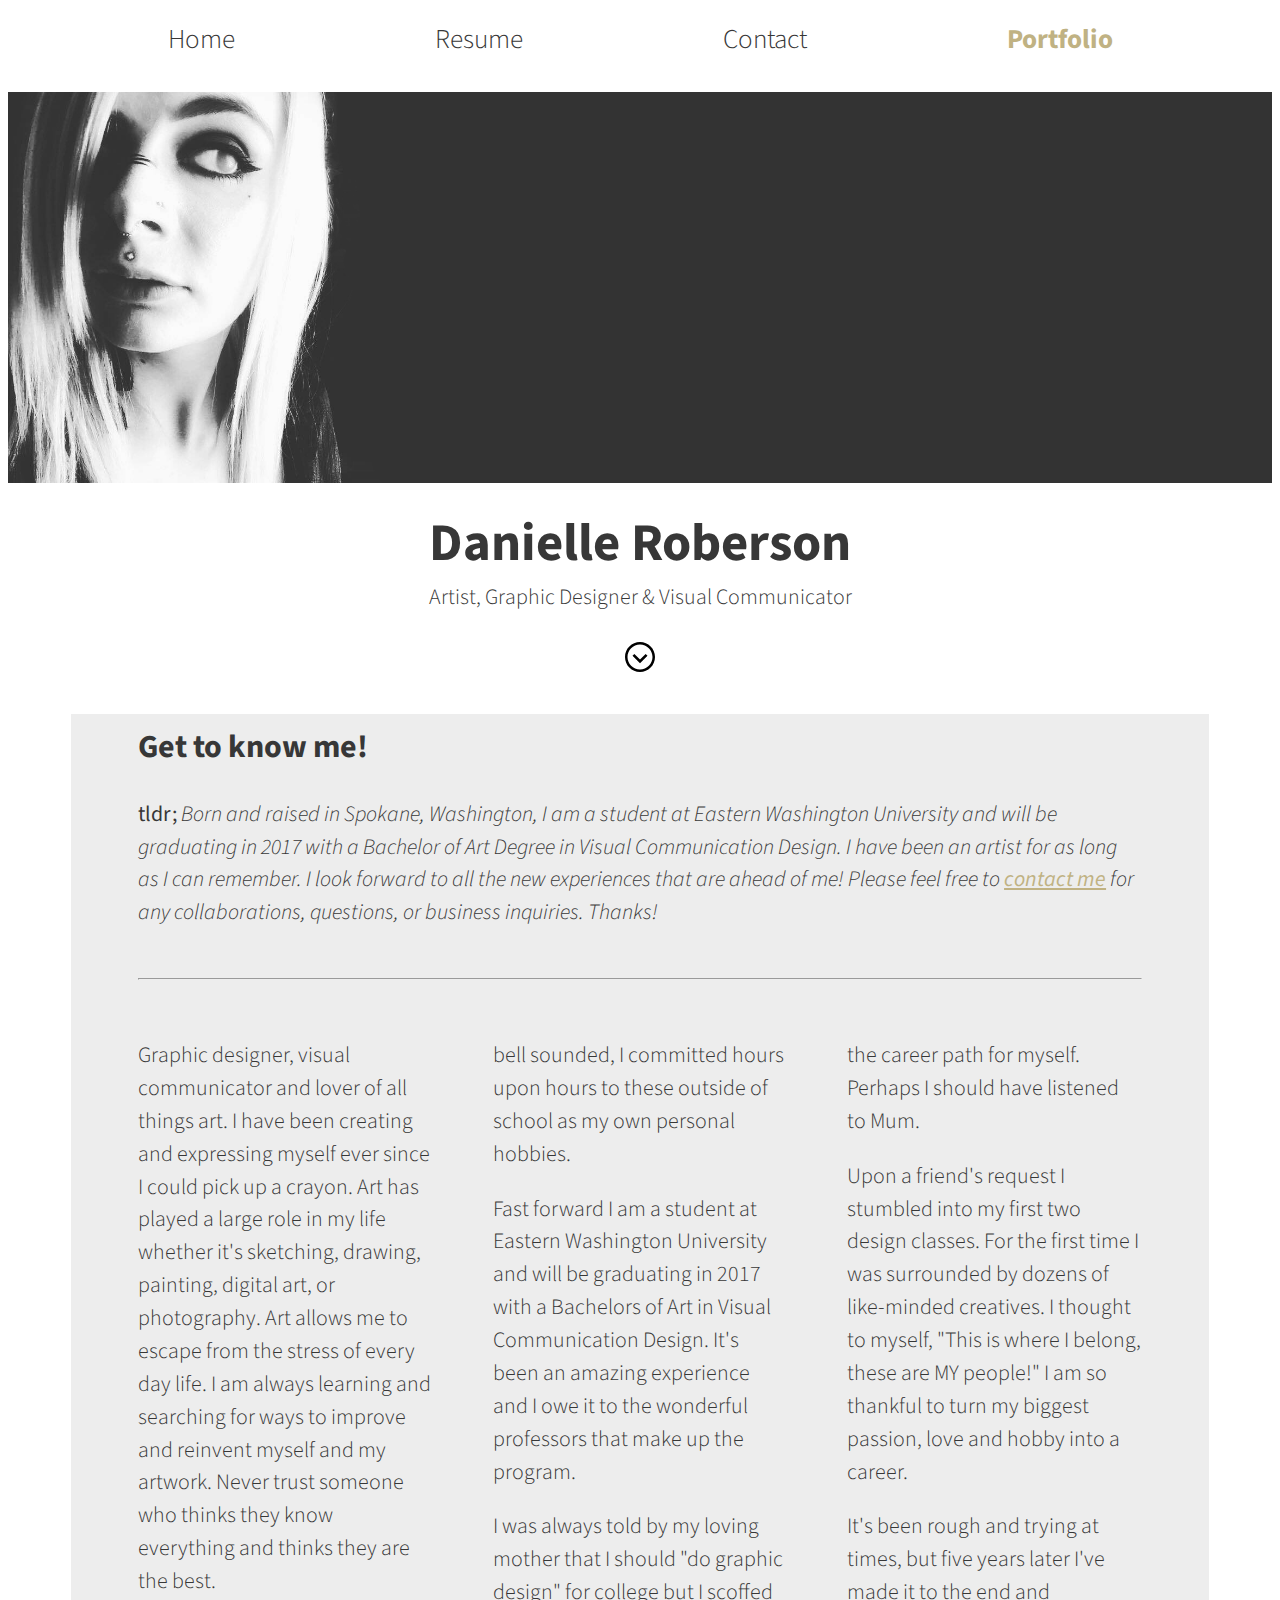
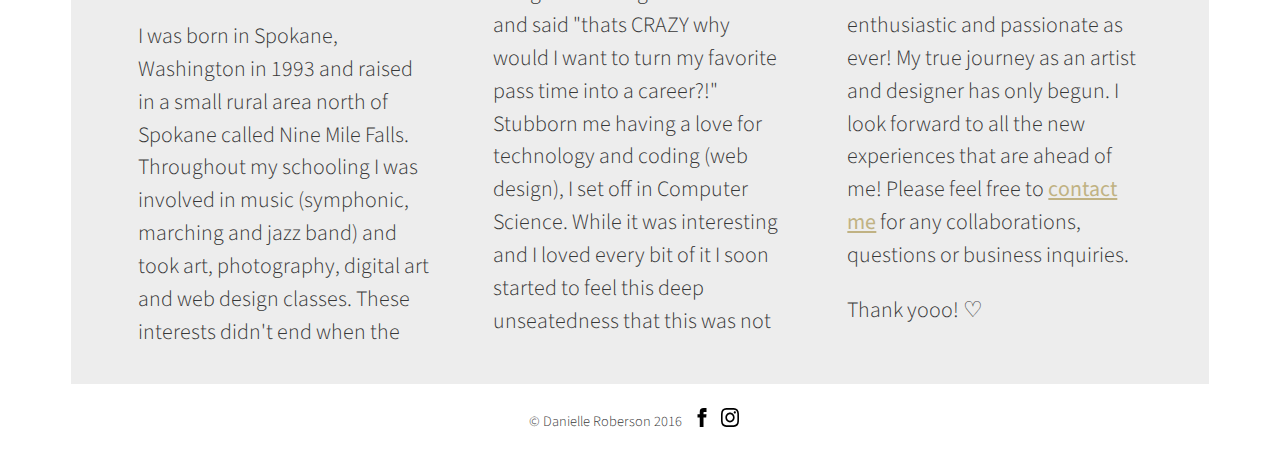
<file: index.html>
<!DOCTYPE html>
<html lang="en">
<head>
    <meta charset="UTF-8">
    <meta name="viewport" content="width=device-width, initial-scale=1">
    <title>Danielle Roberson</title>
    
    <link rel="stylesheet" href="css/styles.css" />
    <link rel="stylesheet" href="css/gallery.css" />
</head>

<body>    
<!-----------------------------------------------Navigation--------------------------------------------------------->
        <nav class="row">
            <a class="col navlink" href="index.html">Home</a>
            <a class="col navlink" href="resume.html">Resume</a>
            <a class="col navlink" href="contact.html">Contact</a>   
            <a id="portfolio" class="col navlink" href="portfolio.html">Portfolio</a>   
        </nav>
    
<!-----------------------------------------------Main Content------------------------------------------------------->    
       <div class="row" id="selfies">
           <img class="col" id="selfie" src="img/selfie.jpg">
       </div>
        
        
        <section class="content">
            <h1 class="content">Danielle Roberson </h1><p class="content" id="subhead">Artist, Graphic Designer &amp; Visual Communicator</p>
        </section>
        
        <div class="content"><a href="#about"><img class="arrow" src="img/arrow.svg" alt="arrow"></a></div>
                
        
        
<!------------------------------------------------About Me--------------------------------------------------------->

        <main>

            <header class="col about"><a name="about"><h2>Get to know me!</h2></a></header>
        
        <section class="col tldr">
            <p><strong>tldr; </strong> <em>Born and raised in Spokane, Washington, I am a student at Eastern Washington University and will be graduating in 2017 with a Bachelor of Art Degree in Visual Communication Design. I have been an artist for as long as I can remember. I look forward to all the new experiences that are ahead of me! Please feel free to <a href="contact.html">contact me</a> for any collaborations, questions, or business inquiries. Thanks!</em></p><br>
            <hr>
        </section>
        <section class=" col long">
            <p class="top">Graphic designer, visual communicator and lover of all things art. I have been creating and expressing myself ever since I could pick up a crayon. Art has played a large role in my life whether it's sketching, drawing, painting, digital art, or photography. Art allows me to escape from the stress of every day life. I am always learning and searching for ways to improve and reinvent myself and my artwork. Never trust someone who thinks they know everything and thinks they are the best.</p>
        
            <p>I was born in Spokane, Washington in 1993 and raised in a small rural area north of Spokane called Nine Mile Falls. Throughout my schooling I was involved in music (symphonic, marching and jazz band) and took art, photography, digital art and web design classes. These interests didn't end when the bell sounded, I committed hours upon hours to these outside of school as my own personal hobbies.</p>
        
            <p>Fast forward I am a student at Eastern Washington University and will be graduating in 2017 with a Bachelors of Art in Visual Communication Design. It's been an amazing experience and I owe it to the wonderful professors that make up the program. </p>
           
            <p>I was always told by my loving mother that I should "do graphic design" for college but I scoffed and said "thats CRAZY why would I want to turn my favorite pass time into a career?!" Stubborn me having a love for technology and coding (web design), I set off in Computer Science. While it was interesting and I loved every bit of it I soon started to feel this deep unseatedness that this was not the career path for myself. Perhaps I should have listened to Mum.</p>
        
            <p>Upon a friend's request I stumbled into my first two design classes. For the first time I was surrounded by dozens of like-minded creatives. I thought to myself, "This is where I belong, these are MY people!" I am so thankful to turn my biggest passion, love and hobby into a career.</p>
        
            <p>It's been rough and trying at times, but five years later I've made it to the end and enthusiastic and passionate as ever! My true journey as an artist and designer has only begun. I look forward to all the new experiences that are ahead of me! Please feel free to <a href="contact.html">contact me</a> for any collaborations, questions or business inquiries.</p>
        
            <p>Thank yooo! &#9825; </p>
            </section>

</main>
 
   <!------------------------------------------------Footer--------------------------------------------------------->
    <footer class="row"><p class="footer">&#169; Danielle Roberson 2016 <a href="https://www.facebook.com/fvck0fff"><img class="ficon"src="img/facebook.svg" alt="Facebook Icon"></a> <a href="https://www.instagram.com/darlingdanielle/"><img class="ficon" src="img/instagram.svg" alt="Instagram Icon"></a></p></footer>
</body>
</html>
</file>
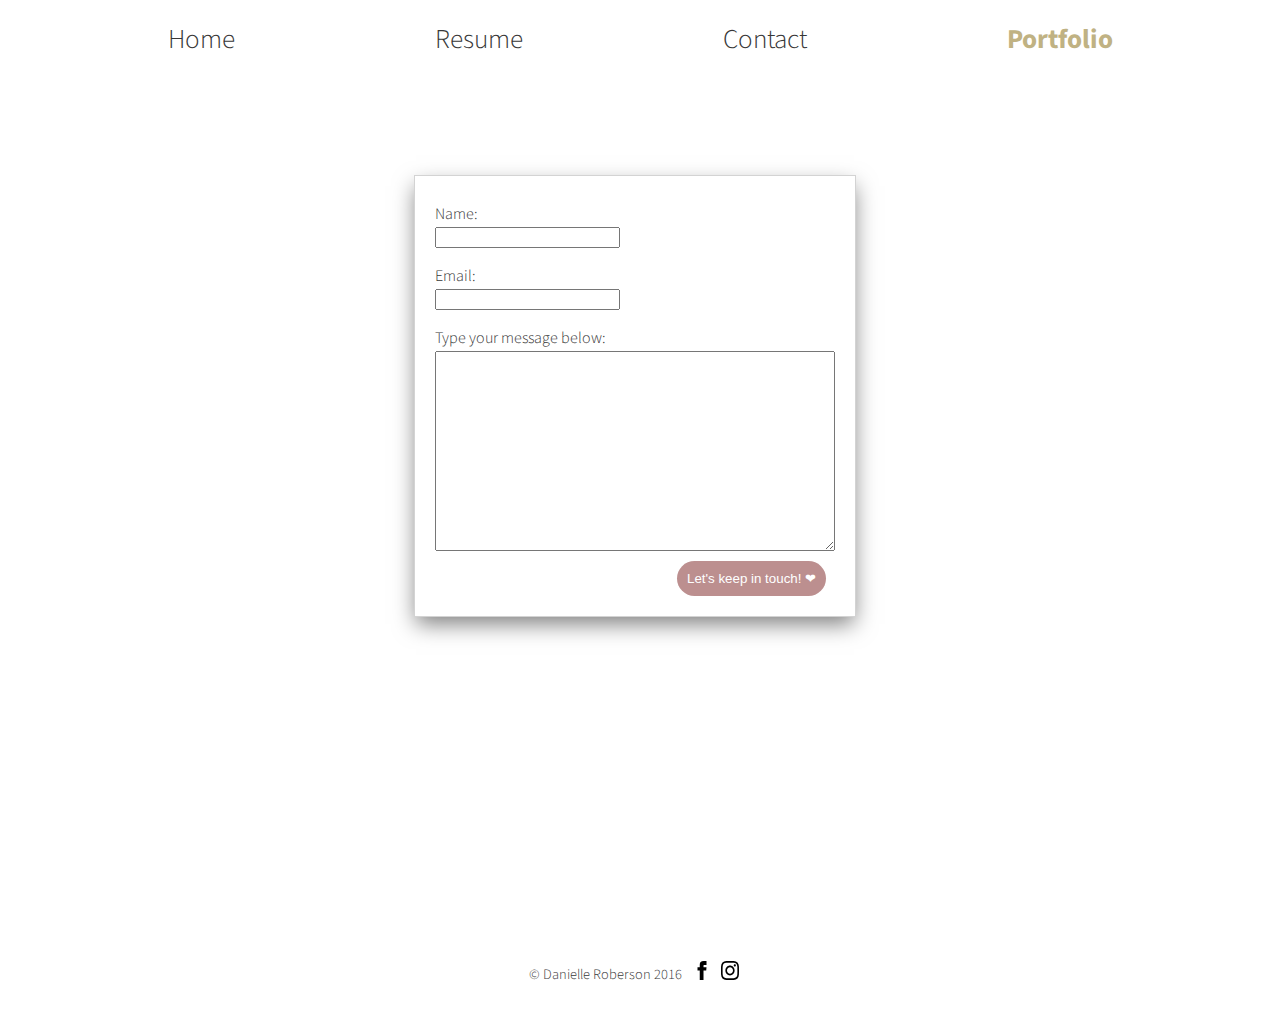
<file: contact.html>
<!DOCTYPE html>
<html lang="en">
<head>
    <meta charset="UTF-8">
    <meta name="viewport" content="width=device-width, initial-scale=1">
    <title>Danielle Roberson</title>
    
    <link rel="stylesheet" href="css/styles.css" />
    <link rel="stylesheet" href="css/gallery.css" />
</head>

<body>    
<!-----------------------------------------------Navigation--------------------------------------------------------->
        <nav class="row">
            <a class="col navlink" href="index.html">Home</a>
            <a class="col navlink" href="resume.html">Resume</a>
            <a class="col navlink" href="contact.html">Contact</a>   
            <a id="portfolio" class="col navlink" href="portfolio.html">Portfolio</a>   
        </nav>
    
<!-----------------------------------------------Form------------------------------------------------------->         
       <section class="row">
    <form class="col" action="https://formspree.io/danielle.roberson@icloud.com"
          method="POST">
          <label for="name"><p>Name:</p></label>
          <input type="text" name="name"/>
  
          <label for="email"><p>Email:</p></label>
          <input type="text" name="email"/>
  
          <label for="message"><p>Type your message below:</p></label>
          <textarea name="message"></textarea>
  
          <input type="submit" value="Let's keep in touch! &#10084;"/>
    </form>
    </section>
                
        
        
   <!------------------------------------------------Footer--------------------------------------------------------->
    <footer class="row"><p class="footer">&#169; Danielle Roberson 2016 <a href="https://www.facebook.com/fvck0fff"><img class="ficon"src="img/facebook.svg" alt="Facebook Icon"></a> <a href="https://www.instagram.com/darlingdanielle/"><img class="ficon" src="img/instagram.svg" alt="Instagram Icon"></a></p></footer>
</body>
</html>
</file>
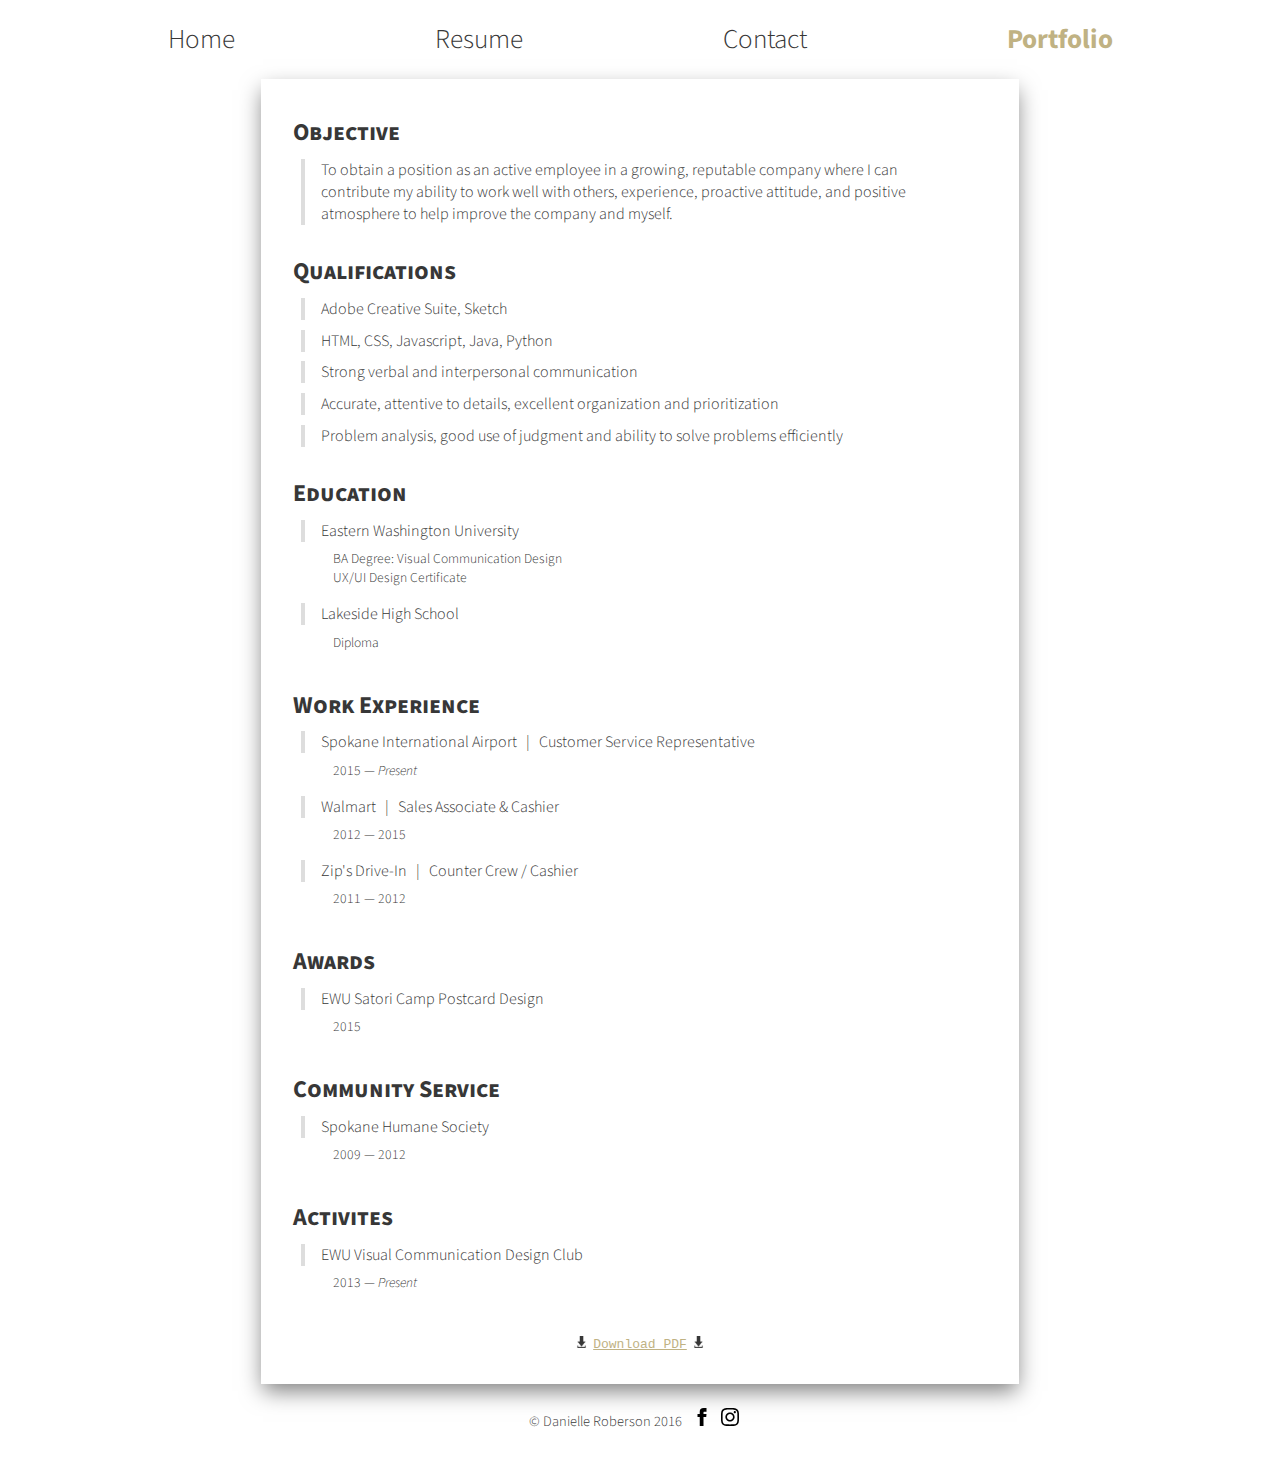
<file: resume.html>
<!DOCTYPE html>
<html lang="en">
<head>
    <meta charset="UTF-8">
    <meta name="viewport" content="width=device-width, initial-scale=1">
    <title>Danielle Roberson</title>
    
    <link rel="stylesheet" href="css/styles.css" />
</head>

<body>    
<!-----------------------------------------------Navigation--------------------------------------------------------->
        <nav class="row">
            <a class="col navlink" href="index.html">Home</a>
            <a class="col navlink" href="resume.html">Resume</a>
            <a class="col navlink" href="contact.html">Contact</a>   
            <a id="portfolio" class="col navlink" href="portfolio.html">Portfolio</a>   
        </nav>
    
<!-----------------------------------------------Resume------------------------------------------------------->    
    <div class="row">
        <section class="column resume">
        <h3>Objective</h3>
        <blockquote>To obtain a position as an active employee in a growing, reputable company where I can contribute my ability to work well with others, experience, proactive attitude, and positive atmosphere to help improve the company and myself. </blockquote>
        
        <h3>Qualifications</h3>
        <blockquote>Adobe Creative Suite, Sketch</blockquote>
        <blockquote>HTML, CSS, Javascript, Java, Python</blockquote>
        <blockquote>Strong verbal and interpersonal communication</blockquote>
        <blockquote>Accurate, attentive to details, excellent organization and prioritization</blockquote>
        <blockquote>Problem analysis, good use of judgment and ability to solve problems efficiently</blockquote>
        
        <h3>Education</h3>
        <blockquote>Eastern Washington University</blockquote>
            <ul>
                <li>BA Degree: Visual Communication Design</li>
                <li>UX/UI Design Certificate</li>
            </ul>
        
        <blockquote>Lakeside High School</blockquote>
            <ul>
                <li>Diploma</li>
            </ul>
            
        <h3>Work Experience</h3>
         <blockquote>Spokane International Airport &nbsp; | &nbsp; Customer Service Representative</blockquote>
            <ul>
                <li>2015 &#8212 <i>Present</i></li>
            </ul>
        
        <blockquote>Walmart &nbsp; | &nbsp; Sales Associate &amp; Cashier</blockquote>
            <ul>
                <li>2012 &#8212 2015</li>
            </ul>
            
        <blockquote>Zip's Drive-In &nbsp; | &nbsp; Counter Crew / Cashier</blockquote>
            <ul>
                <li>2011 &#8212 2012</li>
            </ul>
            
        <h3>Awards</h3>
        <blockquote>EWU Satori Camp Postcard Design</blockquote>
            <ul>
                <li>2015</li>
            </ul>
        
        <h3>Community Service</h3>
         <blockquote>Spokane Humane Society</blockquote>
            <ul>
                <li>2009 &#8212 2012</li>
            </ul>
            
        <h3>Activites</h3>
        <blockquote>EWU Visual Communication Design Club</blockquote>
            <ul>
                <li>2013 &#8212 <i>Present</i></li>
            </ul>
        <br>
        
        <section class="row" id="dl">
           
            <a href="pdf/Resume.pdf" target="_blank"><img class="icon" src="img/download.png" alt=""><code>Download PDF</code><img class="icon" src="img/download.png" alt=""></a>
        </section>
            </div>
   <!------------------------------------------------Footer--------------------------------------------------------->
    <footer class="row"><p class="footer">&#169; Danielle Roberson 2016 <a href="https://www.facebook.com/fvck0fff"><img class="ficon"src="img/facebook.svg" alt="Facebook Icon"></a> <a href="https://www.instagram.com/darlingdanielle/"><img class="ficon" src="img/instagram.svg" alt="Instagram Icon"></a></p></footer>
</body>
</html>
</file>
<file: css/styles.css>
@import url('https://fonts.googleapis.com/css?family=Source+Sans+Pro:300,700');

/*--------------------------Global------------------------------------*/

*{
    box-sizing: border-box;
  
}

/*-------------------------Styling------------------------------------*/

nav a{
    text-decoration: none;
}

p {
    font-family: 'Source Sans Pro', sans-serif;
    line-height: 1.5;
    font-weight: 300;
    font-size: 1em;
    color: #373737;
}

h1{
    margin-top: 0;
    margin-bottom: -.4em;
    font-family: 'Source Sans Pro', sans-serif;
    font-weight: 700;
    font-size: 2.4em;
    color: #373737;  
}

h2{
    margin-top: 0;
    margin-bottom: -.4em;
    font-family: 'Source Sans Pro', sans-serif;
    font-weight: 700;
    font-size: 2em;
    color: #373737;  
}

.navlink {
    font-family: 'Source Sans Pro', sans-serif;
    color: #373737;
    text-decoration: none;
    font-weight: 300;
    font-size: 1.1em;
}

a:active{
    background:none;   
}

#selfie{
    width: 100%;
    height: 35%;
    flex: 0 300px;
/*    margin: 2em;*/
    flex-flow: row;
    justify-content: space-around;
/*    border-radius: 50%;  */
    padding: 0;
    margin:1em 0 1em 0;
}

p.footer{
    font-size: .9em;
}

.ficon{
    display: inline;
    height: 60%;
    margin-left: .5em;
}

.top{
        margin-top: 0;
    }

/*------------------------Transitions---------------------------------*/
/*First Frame*/
#portfolio {
    color: #C0B283;
    font-weight:700;
    transition: color .5s;
}

/*Second Frame*/
#portfolio:hover {
  color: #373737;
  background: none;
}



/*First Frame*/
a {
    color: #C0B283;
    font-weight:400;
    transition: color .5s;
}

/*Second Frame*/
a:hover {
  color: rosybrown;
  background: none;
}





/*--------------------------Layout------------------------------------*/

.row{
    margin: 10px 0;
}


.col {
    margin-right: 10px;
    padding: 10px;
     }

nav {
    flex-wrap: nowrap;
}

.content {
/*    background: #ccc;*/
    display: flex;
    flex-flow: column;
    justify-content: center;
    align-items: center;
}

.row {
/*    background: #ccc;*/
    display: flex;
    flex-flow: row ;
    justify-content: space-around; 
}


#dl {
/*    background: #ccc;*/
    display: flex;
    flex-flow: row ;
    justify-content:center; 
    margin-bottom: 2em;
}

.col {
    display: block;
/*    background: chartreuse;*/
    text-decoration: none;
}

img .col{
/*    background: chartreuse;*/
    text-decoration: none;
    flex: 1 600px;
}

.about, .tldr{
    margin-left:5%;
    margin-right:5%;
}

.tldr{
    margin-bottom: 2em;
}

main{
    background: #ededed;
    margin-top: .5em;
    margin-left: 5%;
    margin-right: 5%;
        
}

.long{
/*
    column-count:3;
    column-gap:50px;
*/
    margin-left: 5%;
    margin-right: 5%;
}

/*--------------------------animation------------------------------*/

@-webkit-keyframes blink {
  0%   { opacity: 0; }
  50%  { opacity: .15; }
  100% { opacity: 0; }
}
@-moz-keyframes blink {
  0%   { opacity: 0; }
  50%  { opacity: .15; }
  100% { opacity: 0; }
}
@-o-keyframes blink {
  0%   { opacity: 0; }
  50%  { opacity: .15; }
  100% { opacity: 0; }
}
@keyframes blink {
  0%   { opacity: 0; }
  50%  { opacity: .15; }
  100% { opacity: 0; }
}

.arrow{
    min-height: 30px;
    min-width: 30px;
    transform: rotate(90deg);
    width: 4%;
    height: 4%;
    margin-bottom: 30px;
    margin-top: 200px;

    
   -webkit-animation: blink 5s infinite; /* Safari 4+ */
      -moz-animation: blink 5s infinite; /* Fx 5+ */
        -o-animation: blink 5s infinite; /* Opera 12+ */
           animation: blink 5s infinite; /* IE 10+, Fx 29+ */
}


/*-------------------------Contact Form--------------------------*/

form {
    border: solid lightgray .1em;
    box-shadow: 0px 9px 21px -2px rgba(0,0,0,.5);
    margin-top: 6em;
    margin-bottom: 20em;
    background: none;  
    padding: 10px;
}

textarea{
    width:30em;
    height: 15em;
}


label p{
    font-size: 1em;
    margin-bottom: -9px;
}

label, input, textarea{
    display: block;
    margin: 10px;
    transition: background 1s;
}

input[type=submit]{
    background: rosybrown;
    margin-left: 60%;
    border: none;
    border-radius: 3em;
    color: #fff;
    padding: 10px;
    transition: background 1s;
}

input:hover[type=submit]{
    background: #373737;
}

input:focus,
textarea:focus {
    background: lightyellow;
    outline: none;
}


/*---------------------------Resume-----------------------------*/

.resume{
        min-width: 50%;
        padding: 0 2em 0 2em;
        width: 80%;
        border: red solid #ccc;
        box-shadow: 0px 9px 21px -2px rgba(0,0,0,.5);
  }

.icon{
    margin-left: .4em;
    margin-right: .4em;
    width: .7em;
    height: .7em;
}

h3{
    margin-top: 1.5em;
    margin-bottom: -.3em;
    font-family: 'Source Sans Pro', sans-serif;
    font-weight: 700;
    font-size: 1.5em;
    font-variant: small-caps;
    color: #373737;  
    transition: color .5s;
}

h3:hover{
    color: rosybrown;  
}


blockquote{
    border-left: 4px solid #ddd;
    padding-left: 1em;
    margin-left: .5em;
    margin-bottom: -.4em;
    font-family: 'Source Sans Pro', sans-serif;
    font-weight: 300;
    font-size: 1em;
    color: #373737;  
    transition: border-left .5s;
       }


blockquote:hover{
    border-left: 4px solid #C0B283;
}

ul{
    list-style-type: none;
    font-family: 'Source Sans Pro', sans-serif;
    font-weight: 300;
    font-size: .85em;
    color: #373737; 
}




/*------------------------Media Queries-------------------------*/
@media (min-width: 760px){
    .arrow{
        margin-bottom: 30px;
        margin-top: 5px;
    }


@media (max-width: 450px){
    
    .resume{
        padding: 0;
        margin-top: 0em;
        margin-bottom: 10em;
        border: none;
        box-shadow: none;
  }
    
    
    form {
    border: none;
    box-shadow: none;
    margin-top: 0em;
    margin-bottom: 10em;
    background: none;  
}    
}

@media (min-width: 768px) and (max-width: 768){
    .row {
        display: flex;
        flex-flow: row wrap;
        justify-content: space-around;
    }    
}


@media (max-width: 1024px){
    .row {
        display: flex;
        flex-flow: row wrap;
        justify-content: space-around;
    }
    
    .arrow{
        margin-bottom: 30px;
        margin-top: 5px;
    }
    .arrow{
        margin-bottom: 10px;
        margin-top: 2px;
    }
    
}


@media (min-width: 1024px){

       .resume{
        max-width: 60%;
        padding: 0 2em 0 2em;
        width: 60%;
  }
    
   .long{
    display: :flex;
        
    column-count:3;
    column-gap:60px;
        
    margin-left: 5%;
    margin-right: 5%;
    padding-bottom: 3%;
} 
    
}


@media (min-width: 1024px) and (min-width: 1217px){
    .arrow{
        margin-bottom: 30px;
        margin-top: 5px;
    }
    
    nav.row{
        margin: 10px 0;
        width: 100%;
        justify-content: center;
}
    
    a.col{
        margin-left: 90px;
        margin-right: 90px;
    }
    
    .navlink{
        font-size: 1.7em;
        }
    
    .content {
    flex-flow: row;
    }
        
    .content {
/*    background: #ccc;*/
    display: flex;
    flex-flow: column;
    justify-content: center;
    align-items: center;
}
    
    
    #selfie{
        width: 100%;
        margin: .8em 0 .8em 0
}
    p {
    font-size: 1.37em;
}

h1{
    font-size: 3.3em;
    }

}
}
}
}  
}
}
</file>
<file: css/gallery.css>
*{
    box-sizing: border-box;
}

/*---------------------------Layout with Flexbox-------------------------------*/
.gallery {
 display: flex;
 flex-wrap: wrap-reverse;
 flex-direction: row-reverse;
 justify-content: center; 
 margin-top: 3%;
 margin-left: 10%;
 margin-right: 10%;

}

figure {
/*  background: #eee;*/
  margin: 0em;
  padding: .5em;
  flex: 0 0 200px;
  
  /* Child & Also Parent   */
  display: flex;
  flex-flow: row wrap;
  justify-content: space-around;
  align-items: flex-start;
}

/*-----------------------------Gallery Styling--------------------------------------*/
/*First Frame*/
figure .thumb {
    outline: #ffffff solid 5px;
    filter: grayscale(100%);
    -o-filter: grayscale(100%);
    -ms-filter: grayscale(100%);
    -mox-filter: grayscale(100%);
    -webkit-filter: grayscale(100%);
    transition: filter .5s;
    transition: outline .5s;
}


/*Second Frame*/
figure .thumb:active{
    filter: none;
    outline: #C0B283 solid 5px;
}


figure p {
  
}

.thumb{
    height: 350px;
    width: 350px;
}

/*-----------Thumbnail Ordering--------------*/
#1 {
  order: 5;
}

#2 {
  order: 4;
}

#3 {
  order: 3;
}

#4 {
  order: 2;
}

#5 {
  order: 15;
}

#6 {
  order: 11;
}

#7 {
  order: 12;
}

#8 {
  order: 8;
}

#9 {
  order: 6;
}

#10 {
  order: 7;
}

#11 {
  order: 10;
}

#12 {
  order: 9;
}

#13 {
  order: 14;
}

#14 {
  order: 13;
}

#15 {
  order: 21;
}

#16 {
  order: 17;
}

#17 {
  order: 16;
}

#18 {
  order: 18;
}

#19 {
  order: 20;
}

#20 {
  order: 19;
}

#21 {
  order: -1;
}

/*-----------------------------Lightbox Overlay-----------------------------*/
/****hide*****/
.overlay {
  display: none;
  
/*-----------------------------Overlay Styling------------------------------*/
  background:rgba(188, 143, 143, .5);
  box-shadow: inset 0px -200px 500px 50px rgba(188, 143, 143,1); 
  width:100%;
  height:100%;
  position: absolute;
  top:0;
  left:0;
  
  animation: fadeIn 1s;
}

.overlay img{
    max-width:98%;
    width: 920px;
}

/*****show*****/
.overlay:target {
  display: block;
    
/*----------------------Flexbox Vertical & Horizontal Centering---------------*/
  z-index: 2;
  display: flex;
  flex-direction: column;
  min-height: 50vh;
  justify-content: center;
  align-items: center;  
  
  animation: fadeIn .5s;
}

/*---------------Caption--------------*/

#caption p{
    margin-left: 1em;
    margin-right: 1em;
}

#caption{
    border-radius: .5em;
    background: rgba(255,255,255,.5);
    width: 90%;
}

#poachedidpkg{
    max-height: 70%;
    width: 500px;
}

/*-----------------------------------Close Button-------------------------------*/
.overlay a { 
  color: #373737;
  text-decoration: none;
  font-size: 3em;
}

.row .icon{
    margin-right: .4em;
    width: .7em;
    height: .7em;
}

/*------------------------------------Animation*---------------------------------*/
@-webkit-keyframes fadeIn {
  from {
    opacity: 0;
  }

  to {
    opacity: 1;
  }
}

@keyframes fadeIn {
  from {
    opacity: 0;
  }

  to {
    opacity: 1;
  }
}

.fadeIn {
  -o-animation-name: fadeIn;
  -ms-animation-name: fadeIn;
  -moz-animation-name: fadeIn;
  -webkit-animation-name: fadeIn;
  animation-name: fadeIn;
}

/*--------------------------------Media Queries---------------------------------*/

@media (min-width: 1024px) and (min-width: 768px){
    .overlay img { max-width: 80%;
    }
        
    .thumb{
        max-height: 270px;
        max-width: 270px;
    }
    
    .thumb:hover{
    filter: none;
    outline: #C0B283 solid 5px;
    }
    
    #caption{
    width: 50%;
}
</file>
